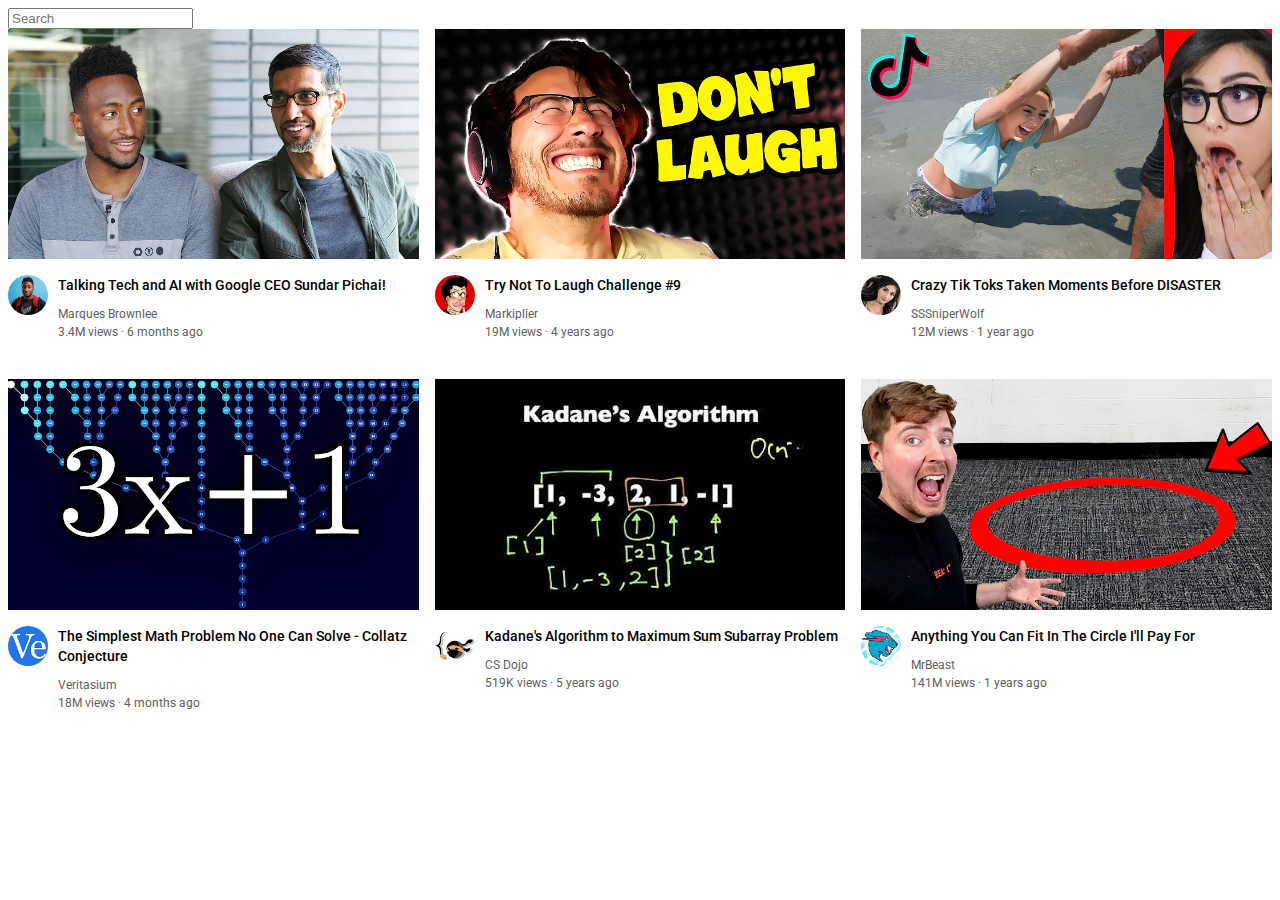
<file: index.html>
<!DOCTYPE html>
<html>
  <head>
    <title>YouTube.com Clone</title>

    <link rel="preconnect" href="https://fonts.googleapis.com" />
    <link rel="preconnect" href="https://fonts.gstatic.com" crossorigin />
    <link
      href="https://fonts.googleapis.com/css2?family=Roboto:wght@400;500;700&display=swap"
      rel="stylesheet"
    />

    <style>
      p {
        font-family: Roboto, Arial;
        margin-top: 0;
        margin-bottom: 0;
      }

      .thumbnail {
        width: 100%;
      }

      .search-bar {
        display: block;
      }

      .video-title {
        margin-top: 0;
        font-size: 14px;
        font-weight: 500;
        line-height: 20px;
        margin-bottom: 12px;
      }

      .video-info-grid {
        display: grid;
        grid-template-columns: 50px 1fr;
      }

      .profile-picture {
        width: 40px;
        border-radius: 50px;
      }

      .thumbnail-row {
        margin-bottom: 12px;
      }

      .video-author,
      .video-stats {
        font-size: 12px;
        color: rgb(96, 96, 96);
      }

      .video-author {
        margin-bottom: 4px;
      }
      .video-grid {
        display: grid;
        grid-template-columns: 1fr 1fr 1fr;
        column-gap: 16px;
        row-gap: 40px;
      }
    </style>
  </head>
  <body>
    <input class="search-bar" type="text" placeholder="Search" />

    <div class="video-grid">
      <div class="video-preview">
        <div class="thumbnail-row">
          <img class="thumbnail" src="thumbnails/thumbnail-1.webp" />
        </div>
        <div class="video-info-grid">
          <div class="channel-picture">
            <img class="profile-picture" src="channel-pictures/channel.jpeg" />
          </div>
          <div class="video-info">
            <p class="video-title">
              Talking Tech and AI with Google CEO Sundar Pichai!
            </p>
            <p class="video-author">Marques Brownlee</p>
            <p class="video-stats">3.4M views &#183; 6 months ago</p>
          </div>
        </div>
      </div>

      <div class="video-preview">
        <div class="thumbnail-row">
          <img class="thumbnail" src="thumbnails/thumbnail-2.webp" />
        </div>
        <div class="video-info-grid">
          <div class="channel-picture">
            <img
              class="profile-picture"
              src="channel-pictures/markpiler.jpeg"
            />
          </div>
          <div class="video-info">
            <p class="video-title">Try Not To Laugh Challenge #9</p>
            <p class="video-author">Markiplier</p>
            <p class="video-stats">19M views &#183; 4 years ago</p>
          </div>
        </div>
      </div>

      <div class="video-preview">
        <div class="thumbnail-row">
          <img class="thumbnail" src="thumbnails/thumbnail3.webp" />
        </div>
        <div class="video-info-grid">
          <div class="channel-picture">
            <img
              class="profile-picture"
              src="channel-pictures/channel-3.jpeg"
            />
          </div>
          <div class="video-info">
            <p class="video-title">
              Crazy Tik Toks Taken Moments Before DISASTER
            </p>
            <p class="video-author">SSSniperWolf</p>
            <p class="video-stats">12M views &#183; 1 year ago</p>
          </div>
        </div>
      </div>

      <div class="video-preview">
        <div class="thumbnail-row">
          <img class="thumbnail" src="thumbnails/thumbnail-4.webp" />
        </div>
        <div class="video-info-grid">
          <div class="channel-picture">
            <img
              class="profile-picture"
              src="channel-pictures/channel-4.jpeg"
            />
          </div>
          <div class="video-info">
            <p class="video-title">
              The Simplest Math Problem No One Can Solve - Collatz Conjecture
            </p>
            <p class="video-author">Veritasium</p>
            <p class="video-stats">18M views &#183; 4 months ago</p>
          </div>
        </div>
      </div>
      <div class="video-preview">
        <div class="thumbnail-row">
          <img class="thumbnail" src="thumbnails/thumbnail-5.webp" />
        </div>
        <div class="video-info-grid">
          <div class="channel-picture">
            <img
              class="profile-picture"
              src="channel-pictures/channel-5.jpeg"
            />
          </div>
          <div class="video-info">
            <p class="video-title">
              Kadane's Algorithm to Maximum Sum Subarray Problem
            </p>
            <p class="video-author">CS Dojo</p>
            <p class="video-stats">519K views &#183; 5 years ago</p>
          </div>
        </div>
      </div>

      <div class="video-preview">
        <div class="thumbnail-row">
          <img class="thumbnail" src="thumbnails/thumbnail-6.webp" />
        </div>
        <div class="video-info-grid">
          <div class="channel-picture">
            <img
              class="profile-picture"
              src="channel-pictures/channel-6.jpeg"
            />
          </div>
          <div class="video-info">
            <p class="video-title">
              Anything You Can Fit In The Circle I'll Pay For
            </p>
            <p class="video-author">MrBeast</p>
            <p class="video-stats">141M views &#183; 1 years ago</p>
          </div>
        </div>
      </div>
    </div>
  </body>
</html>
</file>
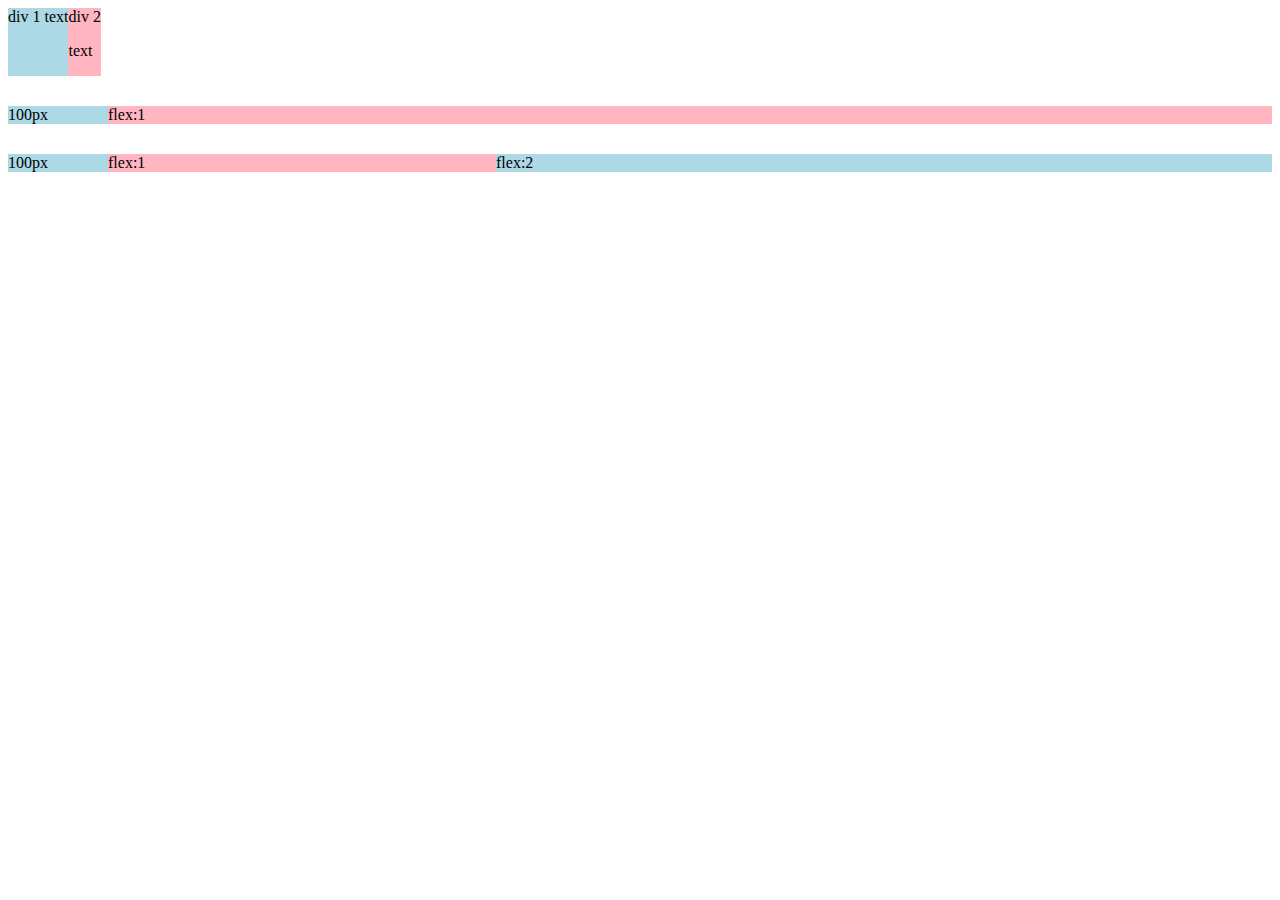
<file: flexbox.html>
<!DOCTYPE html>
<html lang="en">
<head>
  <meta charset="UTF-8">
  <meta name="viewport" content="width=device-width, initial-scale=1.0">
  <title>Flexbox Practice</title>
</head>
<body>
  <div style="
  display: flex;
  flex-direction: row;
  
  ">
    <div style="background-color: lightblue;">div 1 text</div>
    <div style="background-color: lightpink;">div 2 <p>text</p></div>
  </div>
  <div style="
  margin-top: 30px;
  display: flex;
  flex-direction: row;
  
  ">
    <div style="background-color: lightblue;
    width: 100px;
    ">100px</div>
    <div style="background-color: lightpink;
    flex: 1;
    ">flex:1</div>
  </div>
  <div style="
  margin-top: 30px;
  display: flex;
  flex-direction: row;
  
  ">
    <div style="background-color: lightblue;
    width: 100px;
    ">100px</div>
    <div style="background-color: lightpink;
    flex: 1;
    ">flex:1</div>
    <div style="background-color: lightblue;
    flex: 2;
    ">flex:2</div>
  </div>
  
  
  

  
</body>
</html>
</file>
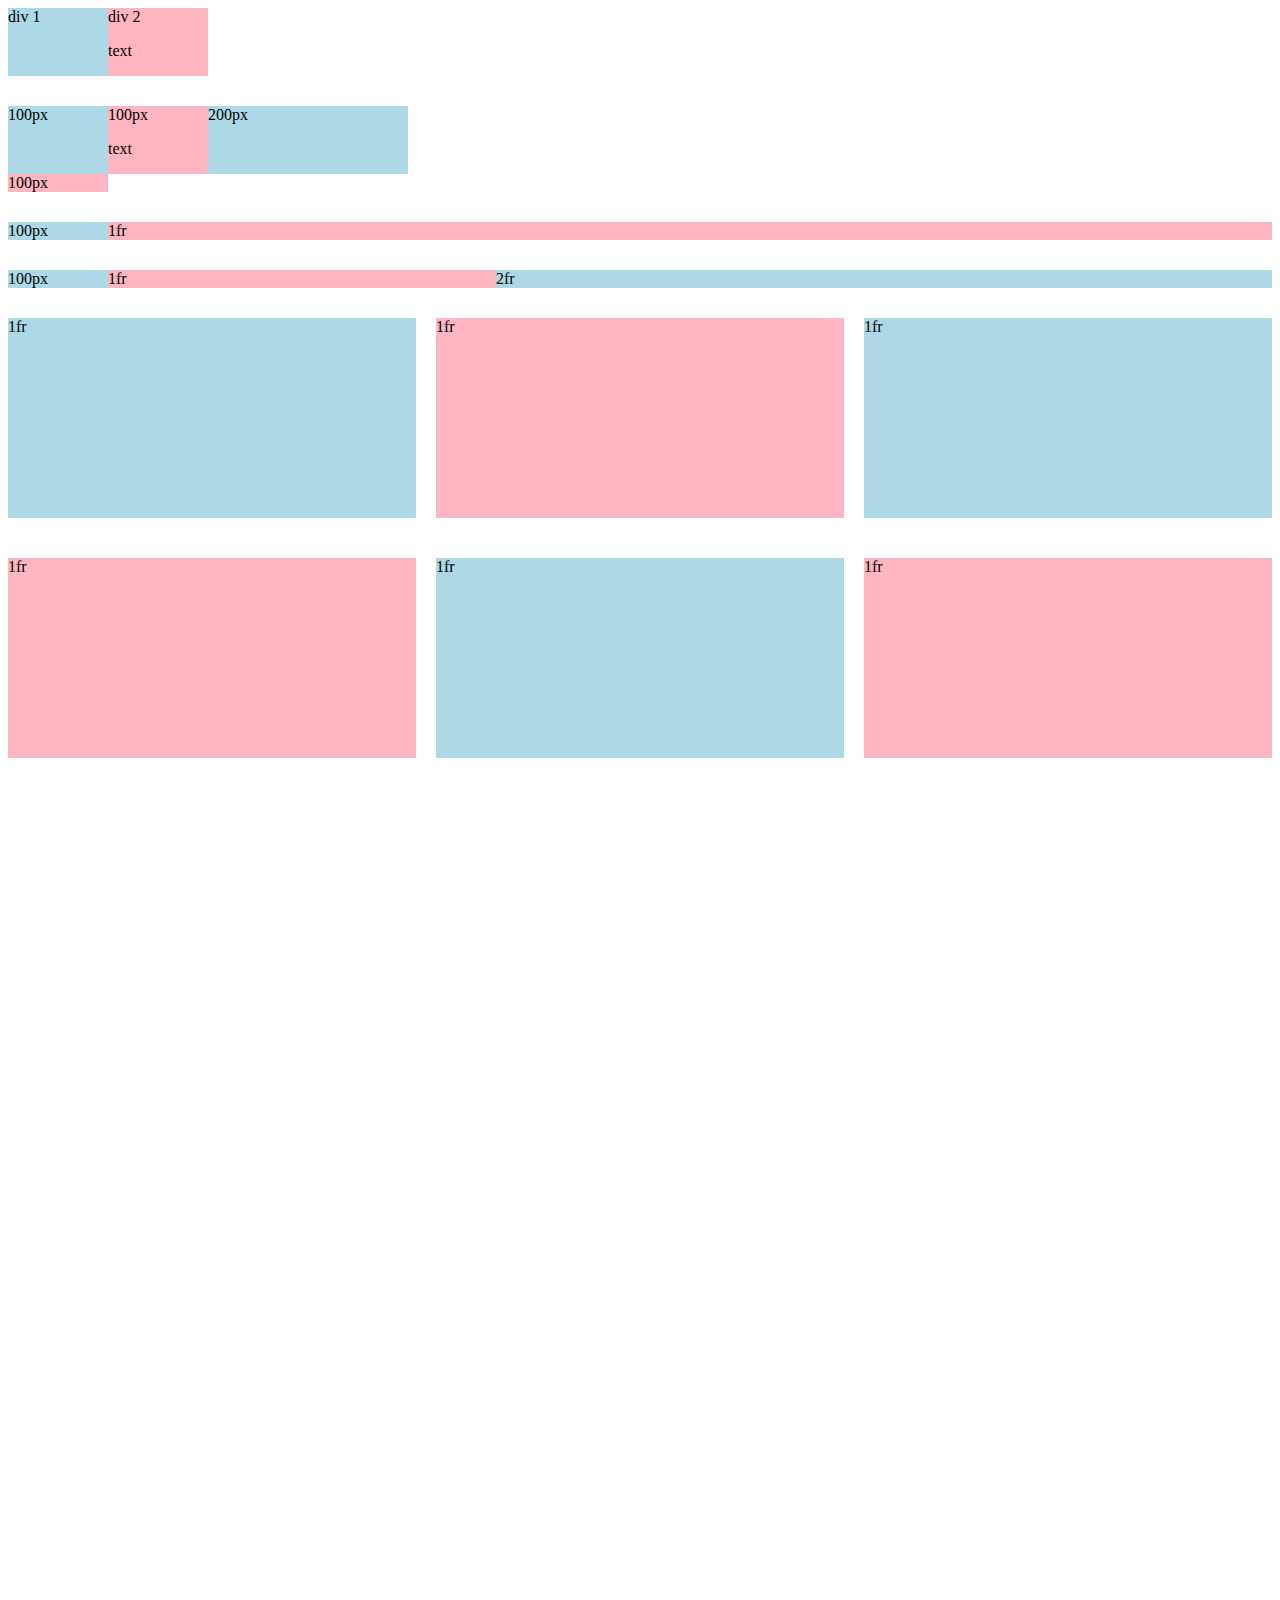
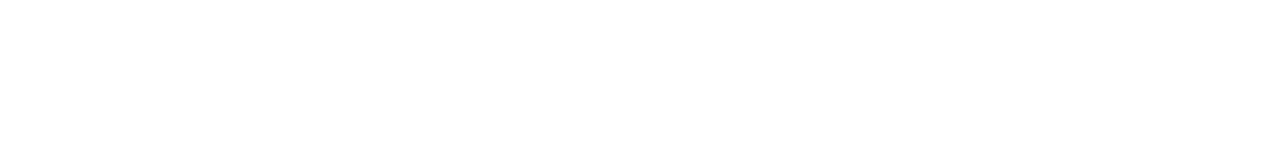
<file: grid.html>
<!DOCTYPE html>
<html>
  <head>
    <title>Grid Practice</title>
  </head>
  <body style="padding-bottom: 1000px;">
    <div style="
      display: grid;
      grid-template-columns: 100px 100px;
    ">
      <div style="background-color: lightblue;">div 1</div>
      <div style="background-color: lightpink;">div 2<p>text</p></div>
    </div>

    <div style="
      margin-top: 30px;
      display: grid;
      grid-template-columns: 100px 100px 200px;
    ">
      <div style="background-color: lightblue;">100px</div>
      <div style="background-color: lightpink;">100px<p>text</p></div>
      <div style="background-color: lightblue;">200px</div>
      <div style="background-color: lightpink;">100px</div>
    </div>

    <div style="
      margin-top: 30px;
      display: grid;
      grid-template-columns: 100px 1fr;
    ">
      <div style="background-color: lightblue;">100px</div>
      <div style="background-color: lightpink;">1fr</div>
    </div>

    <div style="
      margin-top: 30px;
      display: grid;
      grid-template-columns: 100px 1fr 2fr;
    ">
      <div style="background-color: lightblue;">100px</div>
      <div style="background-color: lightpink;">1fr</div>
      <div style="background-color: lightblue;">2fr</div>
    </div>

    <div style="
      margin-top: 30px;
      display: grid;
      grid-template-columns: 1fr 1fr 1fr;
      column-gap: 20px;
      row-gap: 40px;
    ">
      <div style="background-color: lightblue; height: 200px;">1fr</div>
      <div style="background-color: lightpink; height: 200px;">1fr</div>
      <div style="background-color: lightblue; height: 200px;">1fr</div>
      <div style="background-color: lightpink; height: 200px;">1fr</div>
      <div style="background-color: lightblue; height: 200px;">1fr</div>
      <div style="background-color: lightpink; height: 200px;">1fr</div>
    </div>
  </body>
</html>
</file>
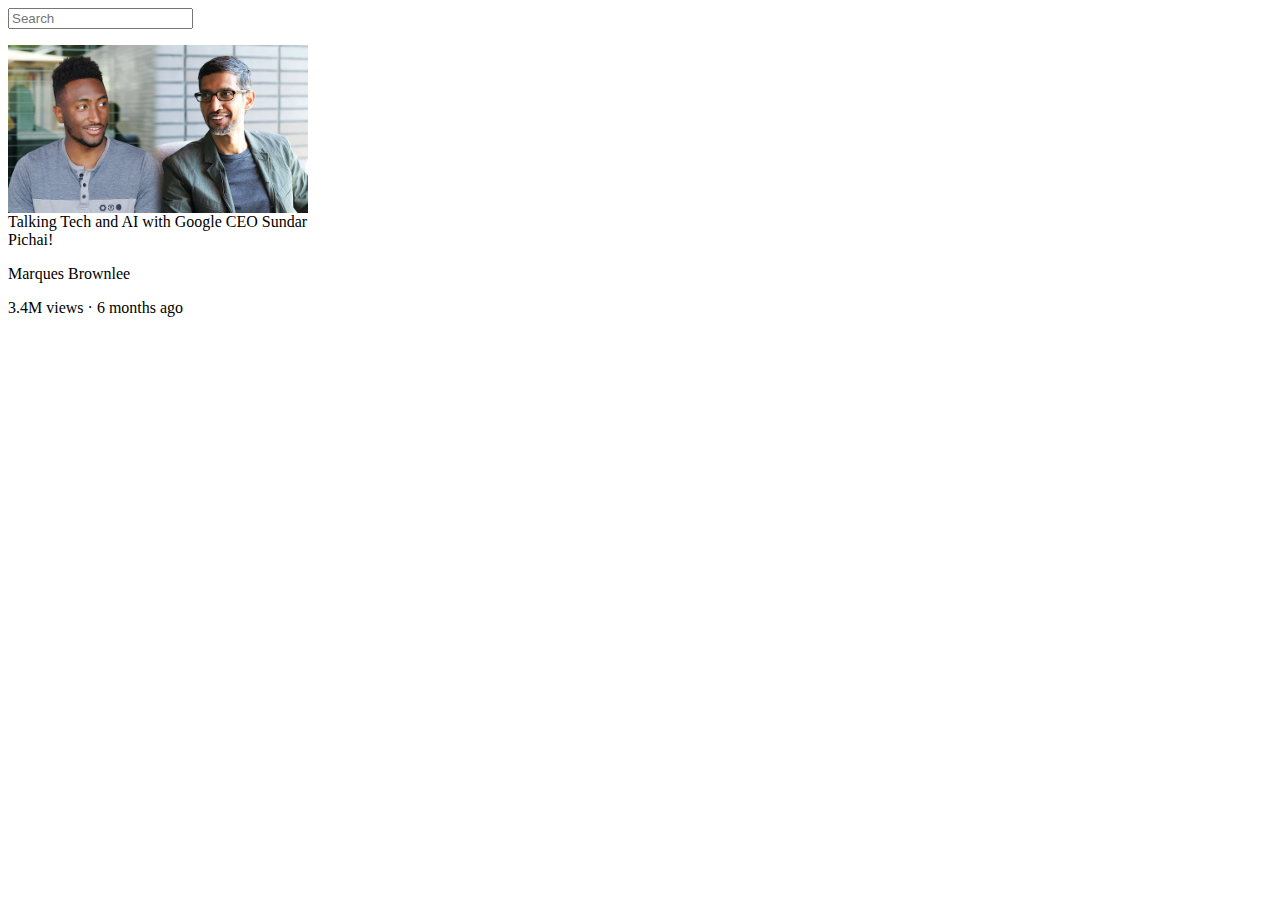
<file: youtube.html>
<!DOCTYPE html>
<html>
  <head>
    <title>youtube.com Clone</title>
    <style>
      .thumbnail{
        width: 300px;
        display: block;
        
        
      }
     
      .video-title{
        width: 300px;
      }
     

      
    </style>
  </head>
   <input class="search-bar" type="text" placeholder="Search">
    <p class="video-title">
  <body>
    <img class="thumbnail" src="thumbnails/thumbnail-1.webp">
   
Talking Tech and AI with Google CEO Sundar Pichai!
</p >
<p class="video-author">
Marques Brownlee
</p>
<p class="video-stats">
  3.4M views &#183; 6 months ago

</p>

  </body>
</html>
</file>
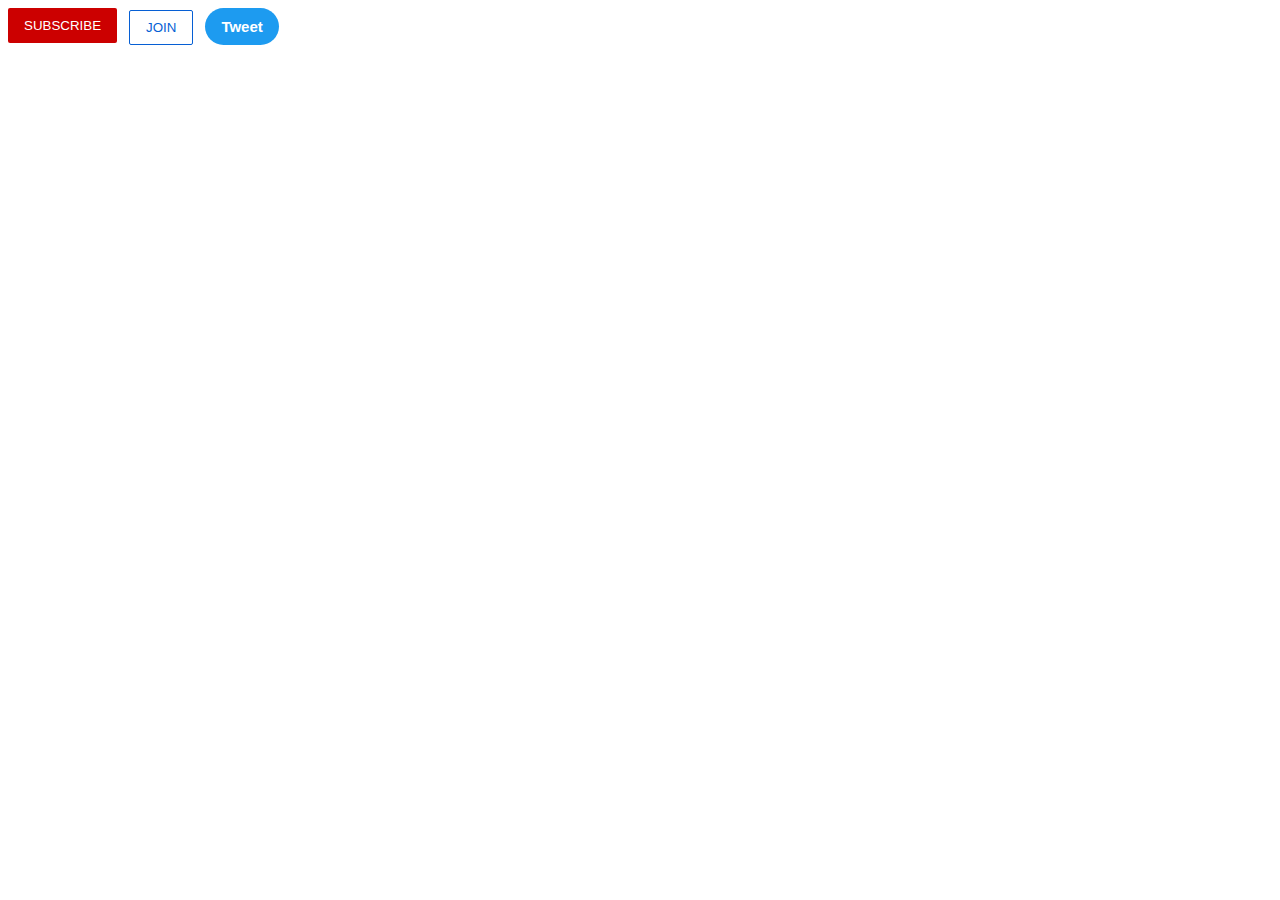
<file: intro-to-html/butttons.html>
<!DOCTYPE html>
<html>
  <head>
    <title>Buttons Practice</title>
    <link rel="stylesheet" href="styles/button.css">
    <style>


</style>

  </head>
  <body>
    <button class="subscribe-button">
  SUBSCRIBE

</button>
<button class="join-button">JOIN</button>
<button class="tweet-button">Tweet</button>

  </body>
</html>
</file>
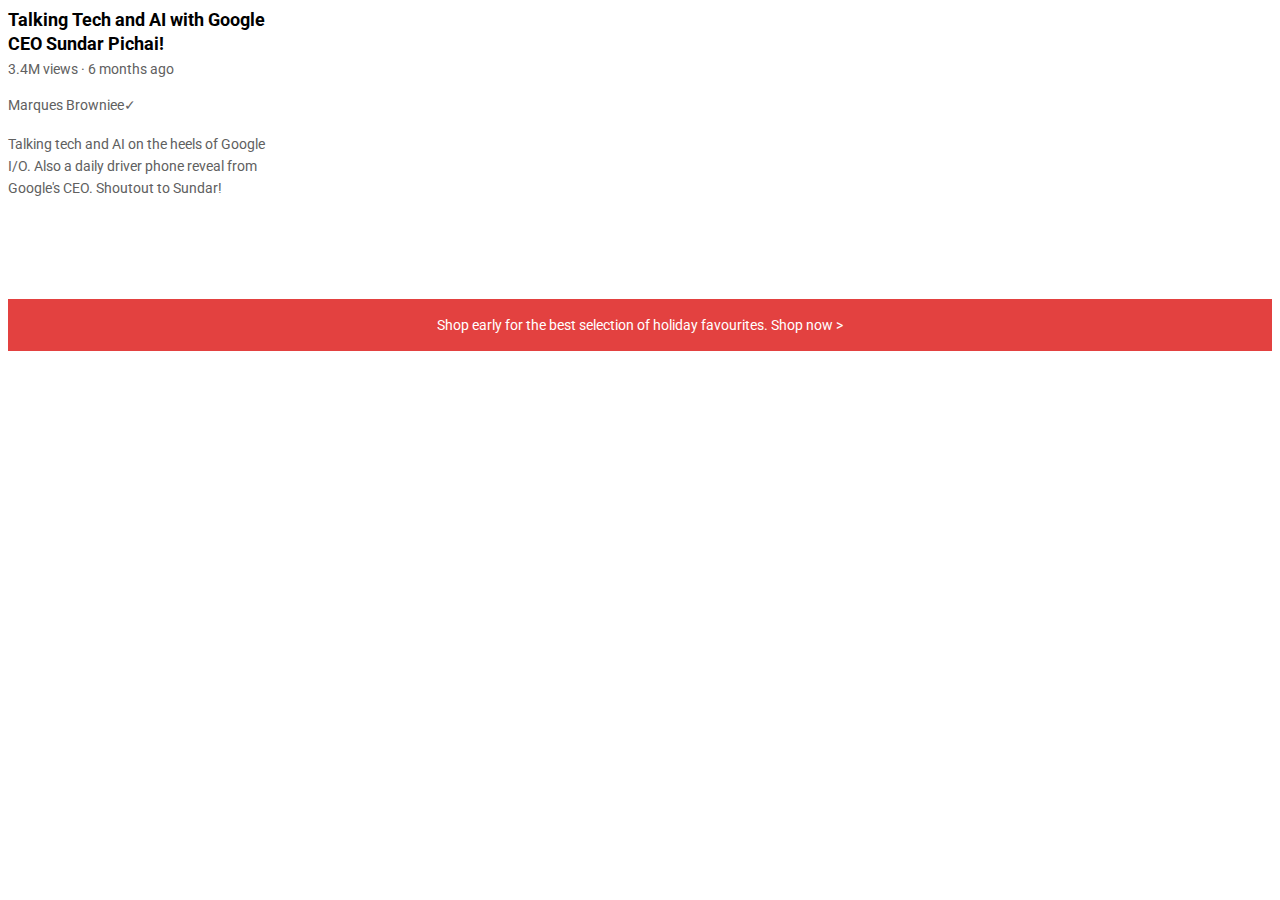
<file: intro-to-html/text.html>
<!DOCTYPE html>
<html>
  <head>
    <title>Text Practice</title>

    <link rel="preconnect" href="https://fonts.googleapis.com" />
    <link rel="preconnect" href="https://fonts.gstatic.com" crossorigin />
    <link
      href="https://fonts.googleapis.com/css2?family=Roboto:ital,wght@0,100..900;1,100..900&display=swap"
      rel="stylesheet"
    />
    <link rel="stylesheet" href="styles/text.css" />
    <style></style>
  </head>
  <body>
    <p class="video-title">
      Talking Tech and AI with Google CEO Sundar Pichai!
    </p>
    <p class="video-stats">3.4M views &#183; 6 months ago</p>
    <p class="video-author">Marques Browniee&#10003;</p>
    <p class="video-description">
      Talking tech and AI on the heels of Google I/O. Also a daily driver phone
      reveal from Google's CEO. Shoutout to Sundar!
    </p>
    <p class="apple-text">
      Shop early for the best selection of holiday favourites.
      <span class="shop-link">Shop now &#62;</span>
    </p>
  </body>
</html>
</file>
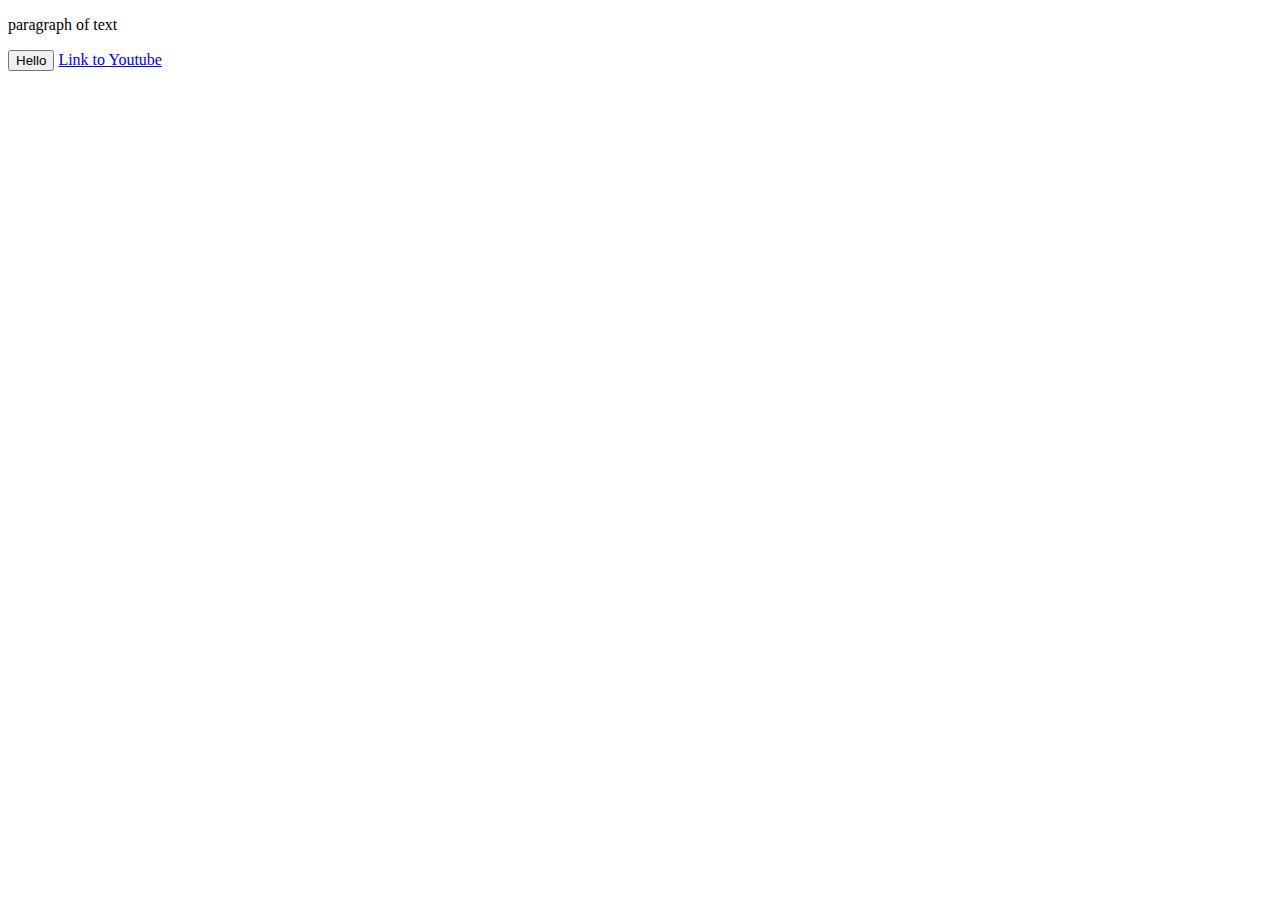
<file: intro-to-html/website.html>
<!DOCTYPE html>
<html>
  <head>
    <title>First Website</title>
  </head>
  <body>
    <p>
  paragraph of text 
</p>
<button>
  Hello
</button>
<a href="https://www.youtube.com/" target="_blank">
  Link to Youtube
 </a>
  </body>
</html>
</file>
<file: intro-to-html/styles/button.css>
.subscribe-button{
    background-color: rgb(204, 0, 0);
    color: white;
    border: none;
    padding-top: 10px;
    padding-bottom: 10px;
    padding-left: 16px;
    padding-right: 16px;
  
    border-radius: 2px;
    cursor: pointer;
    margin-right: 8px;
    transition: opacity 0.15s;
    vertical-align:top ;
  }
  .subscribe-button:hover {
    opacity: 0.8;
    

  }
  .subscribe-button:active{
    opacity: 0.5;

  }
  .join-button{
    background-color: white;
    border-color: rgb(6, 95, 212);
    border-style: solid;
    border-width: 1px;
    color:  rgb(6, 95, 212);
    
    border-radius: 2px;
    cursor: pointer;
    transition:background-color 0.15s ,
    color 0.15s;
    padding-top: 9px;
    padding-bottom: 9px;
    padding-left: 16px;
    padding-right: 16px;
    
    
  }
  .join-button:hover{
    background-color:rgb(6, 95, 212); 
    color: white;

  }
  .join-button:active{
    opacity: 0.8;
  }
  .tweet-button{
    background-color: rgb(29, 155, 240);
    color: white;
    border: none;
    
    border-radius: 20px;
    font-weight: bold;
    margin-left: 8px;
    cursor: pointer;
    font-size: 15px;
    transition: box-shadow 0.15s;
    padding-top: 10px;
    padding-bottom: 10px;
    padding-left: 16px;
    padding-right: 16px;
    
    
    

  }
  .tweet-button:hover{
    box-shadow: 5px 5px 10px rgba(0, 0, 0, 0.15) ;

  }
</file>
<file: intro-to-html/styles/text.css>
p{
  font-family: Roboto;
  margin-top: 0;
  margin-bottom: 0;
}


  .video-title{
    
    font-weight: bold;
    font-size: 18px;
    width: 280px;
    line-height: 24px;
    margin-bottom: 5px;
    


  }
  .video-stats{
    
    font-size: 14px;
    color: rgb(96, 96, 96);
    
    margin-bottom: 20px;
}
.video-author{
  color:rgb(96, 96, 96) ;
 
  font-size: 14px;
  
  margin-bottom: 20px;


}
.video-description{

  font-size: 14px;
  color:rgb(96, 96, 96) ;
  width: 280px;
  line-height: 22px;
  margin-bottom: 100px;
  

}
.apple-text{
 
  margin-bottom: 50px;
  font-size: 14px;
      background-color: rgb(227, 65, 64);
      color: white;
      text-align: center;
      padding-top: 18px;
      padding-bottom: 18px;

}
.shop-link{
  cursor: pointer;
  
}
.shop-link:hover{
  text-decoration: underline;
}
</file>
